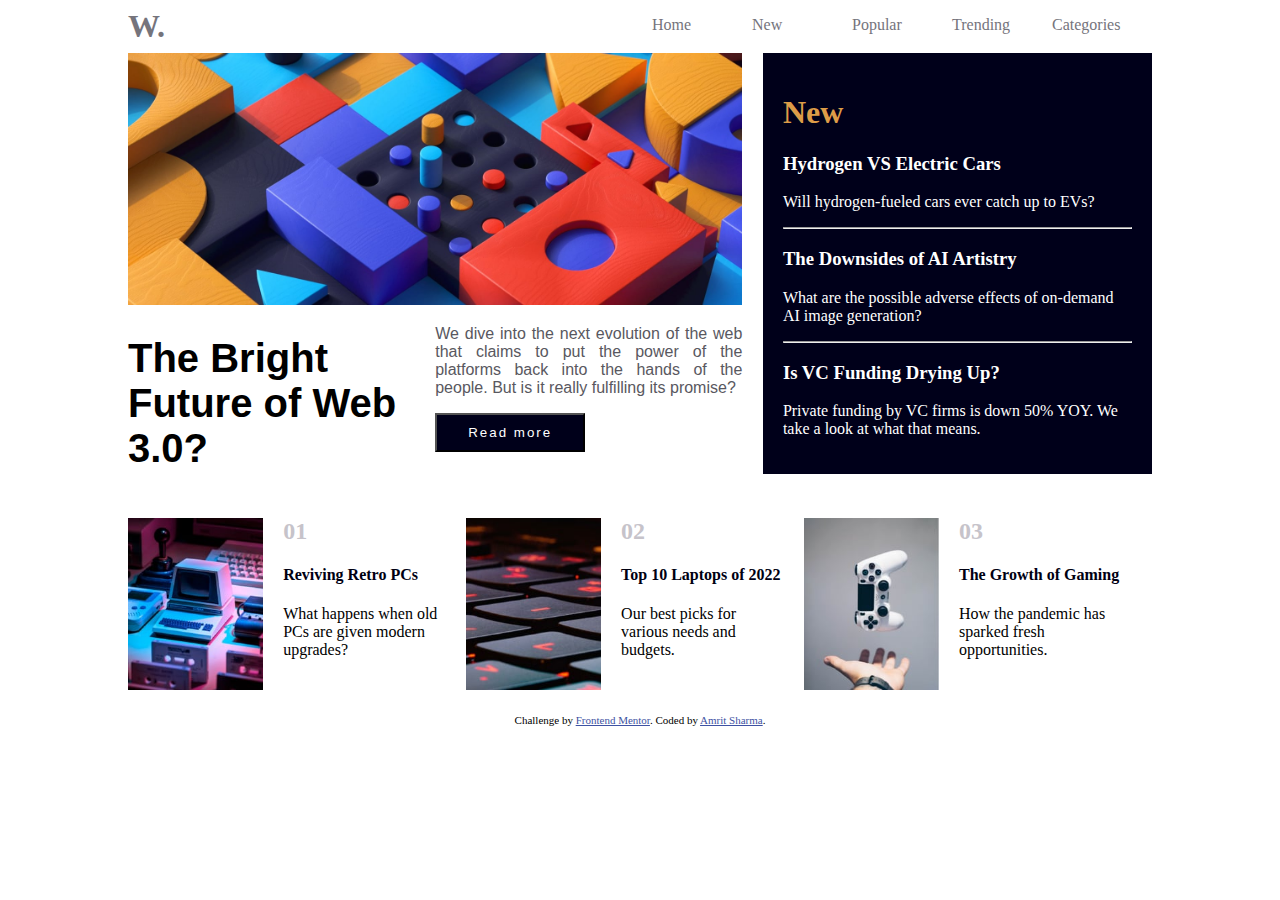
<file: index.html>
<!DOCTYPE html>
<html lang="en">
<head>
  <meta charset="UTF-8">
  <meta name="viewport" content="width=device-width, initial-scale=1.0"> <!-- displays site properly based on user's device -->

  <link rel="icon" type="image/png" sizes="32x32" href="./assets/images/favicon-32x32.png">
  
  <title>Frontend Mentor | News homepage</title>
  <link rel="stylesheet" href="assets/css/style.css">

  <!-- Feel free to remove these styles or customise in your own stylesheet 👍 -->
  <style>
    .attribution { font-size: 11px; text-align: center; }
    .attribution a { color: hsl(228, 45%, 44%); }
  </style>
</head>
<body>
  <header class="navigation clearfix">
    <h1 style="float: left;"><strong>W.</strong></h1>
    <ul style="float: right;">
      <li><a>Home</a></li>
      <li><a href="assets/sites/footer.html">New</a></li>
      <li><a>Popular</a></li>
      <li><a>Trending</a></li>
      <li><a>Categories</a></li>
    </ul>
  </header>
  <section class="clearfix">
    <div class="left clearfix">
      <img src="assets/images/grid.jpg" alt="" width="100%">
      <div class="head">
        <h1>The Bright Future of Web 3.0?</h1>
      </div>
      <div class="content">
        <p>We dive into the next evolution of the web that claims to put the power of the platforms back into the hands of the people. 
          But is it really fulfilling its promise?</p>
        <button>Read more</button>    
      </div>
    </div>
    <div class="right">
      <h1 style="color: #dd9c48;">New</h1>
      <div class="item">
        <h3>Hydrogen VS Electric Cars</h3>
        <p>Will hydrogen-fueled cars ever catch up to EVs?</p>
      </div>
      <hr>
      <div class="item">
        <h3>The Downsides of AI Artistry</h3>
        <p>What are the possible adverse effects of on-demand AI image generation?</p>
      </div>
      <hr><div class="item">
        <h3>Is VC Funding Drying Up?</h3>
        <p>Private funding by VC firms is down 50% YOY. We take a look at what that means.</p>
      </div>
    </div>
  </section>
  <section class="clearfix">
    
    <div class="box">
      <div class="image">
        <img src="assets/images/one.jpg">
      </div>
      <div class="context">
        <h2>01</h2>
        <h4>Reviving Retro PCs</h4>
        <p>What happens when old PCs are given modern upgrades?</p>
      </div>
    </div>

    <div class="box">
      <div class="image">
        <img src="assets/images/two.jpg">
      </div>
      <div class="context">
        <h2>02</h2>
        <h4>Top 10 Laptops of 2022</h4>
        <p>Our best picks for various needs and budgets.</p>
      </div>
    </div>

    <div class="box">
      <div class="image">
        <img src="assets/images/three.jpg">
      </div>
      <div class="context">
        <h2>03</h2>
        <h4>The Growth of Gaming</h4>
        <p>How the pandemic has sparked fresh opportunities.</p>
      </div>
    </div>
  </section>
  
   <div class="attribution">
    Challenge by <a href="https://www.frontendmentor.io?ref=challenge" target="_blank">Frontend Mentor</a>. 
    Coded by <a href="#">Amrit Sharma</a>.
  </div>
</body>
</html>
</file>
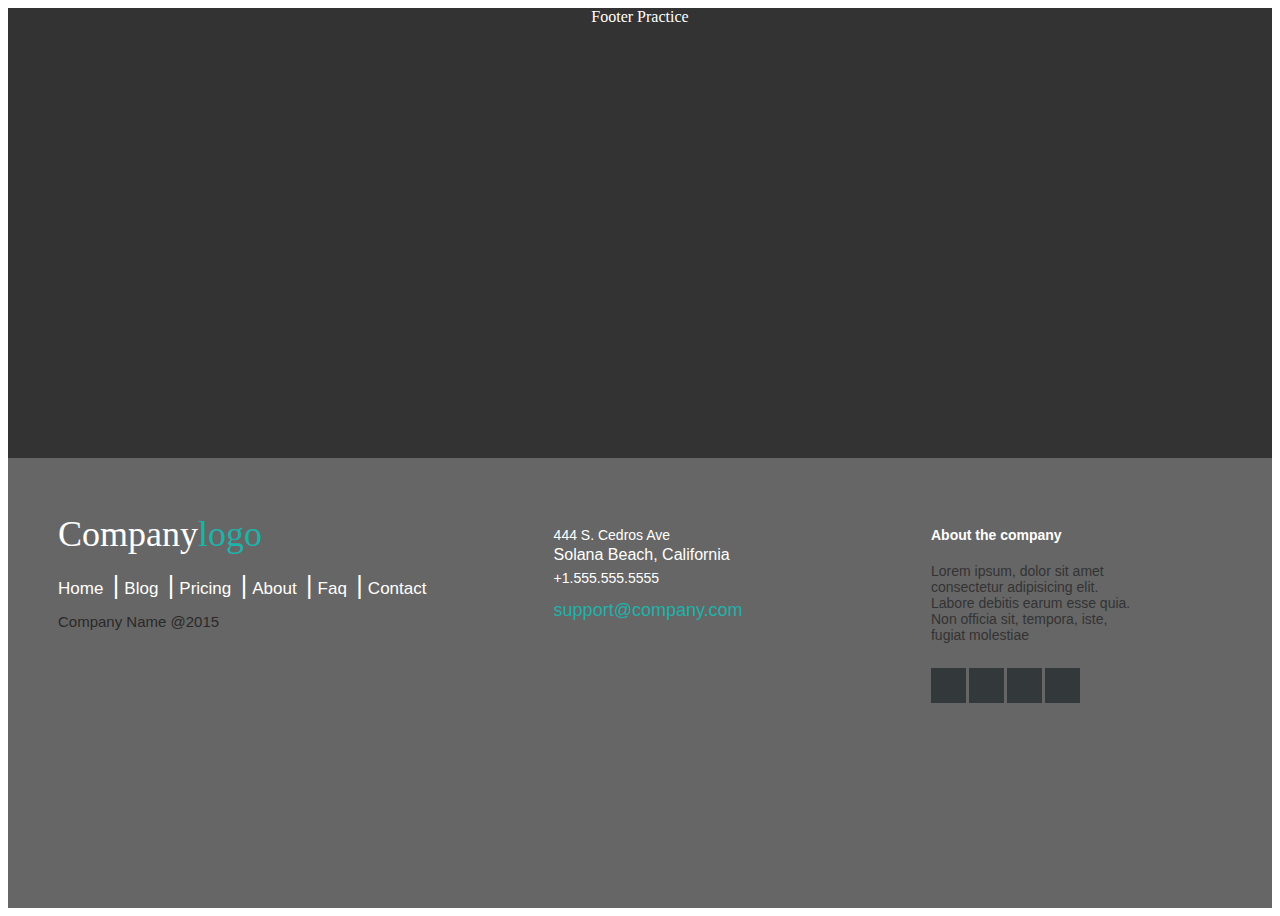
<file: assets/sites/footer.html>
<html lang="en">
<head>
    <meta charset="UTF-8">
    <meta name="viewport" content="width=device-width, initial-scale=1.0">
    <title>Document</title>
    <link rel="stylesheet" href="../css/stylefooter.css">
</head>
<body>
    <section>Footer Practice</section>
    <footer class="clearfix">
        <div class="footer-left">
            <h1>Company<span>logo</span></h1>
            <div class="footer-links">
                <a href="#" class="link1">Home</a>
                <a href="#">Blog</a>
                <a href="#">Pricing</a>
                <a href="#">About</a>
                <a href="#">Faq</a>
                <a href="#">Contact</a>
            </div>
            <p>Company Name @2015</p>
        </div>
        <div class="footer-center">
            <p>444 S. Cedros Ave <span>Solana Beach, California</span></p>
            <p>+1.555.555.5555</p>
            <p><a href="mailto:support@company.com">support@company.com</a></p>
        </div>
        <div class="footer-right">
            <p><span>About the company</span>Lorem ipsum, dolor sit amet consectetur adipisicing elit. Labore debitis earum esse quia. Non officia sit, tempora, iste, fugiat molestiae</p>
            
            <div class="footer-icons clearfix">
                <a href="#"><i class="fa fa-facebook"></i></a>
                <a href="#"><i class="fa fa-twitter"></i></a>
                <a href="#"><i class="fa fa-linkedin"></i></a>
                <a href="#"><i class="fa fa-github"></i></a>
            </div>
        </div>
    </footer>
</body>
</html>
</file>
<file: assets/css/style.css>
.clearfix::after {
    content: "";
    clear: both;
    display: table;
}
section{
    margin-bottom: 20px;
}
body{
    width: 80%;
    margin: auto;
}
/* .navigation{
    background-color: white;
    position: fixed;
} */
.navigation h1{
    font-family: serif;
    line-height: 10px;
    color: #75747c;
}
.navigation ul{
    list-style-type: none;
}
.navigation li{
    width: 100px;
    float: left;
}
.navigation li a:hover{
    color: #e99b9b;
    cursor: pointer;
}
.navigation ul li a{
    text-decoration: none;
    color: #75747c;
}
.left{
    width:60%;
    float: left;
    font-family: Arial, Helvetica, sans-serif;
}
.left .head{
    float: left;
    width: 50%;
    font-size: 20px;
    font: weight 60px;
}
.left .content{
    float: right;
    width: 50%;
    color: #595860;
    text-align: justify;
}
.left .content button{
    padding: 10px 20px;
    letter-spacing: 2px;
    width: 150px;
    background-color: #00001a;
    color: #fff;
}
.right{
    width: 38%;
    float: right;
    background-color: #00001a;
    color: white;
    padding: 20px;
    box-sizing: border-box;
}
.right .item h3{
    color: white;
}
.right .item h3:hover{
    color: #dd9c48;
    cursor: pointer;
}
.box{
    float: left;
    width: 33%;
    display: block;
}
.box .image{
    width: 40%;
    float: left;
}
.box .image img{
    width: 100%;
}
.box .context{
    width: 60%;
    float: right;
    padding: 0px 20px;
    box-sizing: border-box;
    overflow: hidden;
}
.box .context h2{
    margin-top: 0px;
    color: #c6c3ca;
}
.box .context h4{
    color: #000012;
}
.box .context h4:hover{
    color: #f05c52;
    cursor: pointer;
}
</file>
<file: assets/css/stylefooter.css>
section{
    height: 50vh;
    color: white;
    background-color: #333;
    text-align: center;
    width: 100%;
}
footer{
    width: 100%;
    height: 50vh;
    padding: 55px 50px;
    box-sizing: border-box;
    background-color: #666;
    font:  16px sans-serif;
    text-align: left;
}
footer >*{
    float: left;
}
.clearfix::after {
    content: "";
    clear: both;
    display: table;
}
.footer-left{
    width: 40%;
}
.footer-left h1 span{
    color: lightseagreen;
}
.footer-left h1{
    color: white;
    font: normal 36px 'Open Sans', cursive;
    margin: 0px;
}
.footer-left .footer-links{
    margin: 25px 0 12px;
    color: #fff;
}
.footer-left .footer-links a{
    text-decoration: none;
    display: inline-block;
    font-size: 17px;
    color: inherit;
    line-height: 1.8px;
}
.footer-left .footer-links a::before{
    content: "|";
    font-size: 25px;
    padding: 5px;
    font-weight: 300;
    vertical-align: center;
}
.footer-left .footer-links .link1::before{
    content: none;
}
.footer-left p{
    color: rgb(42, 41, 41);
    font-size: 15px;
}
footer .footer-center{
    width: 35%;
    padding: 0px 30px;
    box-sizing: border-box;
}
.footer-center p{
    color: white;
    font-size: 14px;
    margin-bottom: 3px;
}
.footer-center span{
    display: block;
    font-size: 16px;
    margin-top: 10px;
    line-height: 3px;
}
.footer-center p a{
    color: lightseagreen;
    text-decoration: none;
    font-size: 18px;
}
.footer-right{
    width: 25%;
}
.footer-right p span{
    display: block;
    margin-bottom: 20px;
    font-weight: bold;
    color: white;
    text-align: left;
}
.footer-right p{
    width: 200px;
    color: #333;
    text-align: left;
    font-size: 14px;
}
.footer-right .footer-icons{
    margin-top: 25px;
}
.footer-right .footer-icons a{
    width:35px;
    height: 35px;
    background-color: #33383b;
    cursor: pointer;
    float: left;
    margin-right: 3px;
    margin-bottom: 2px;
    font-size: 20px;
    text-align: center;
    line-height: 35px;
    color: #fff;
    text-decoration: none;
}
</file>
